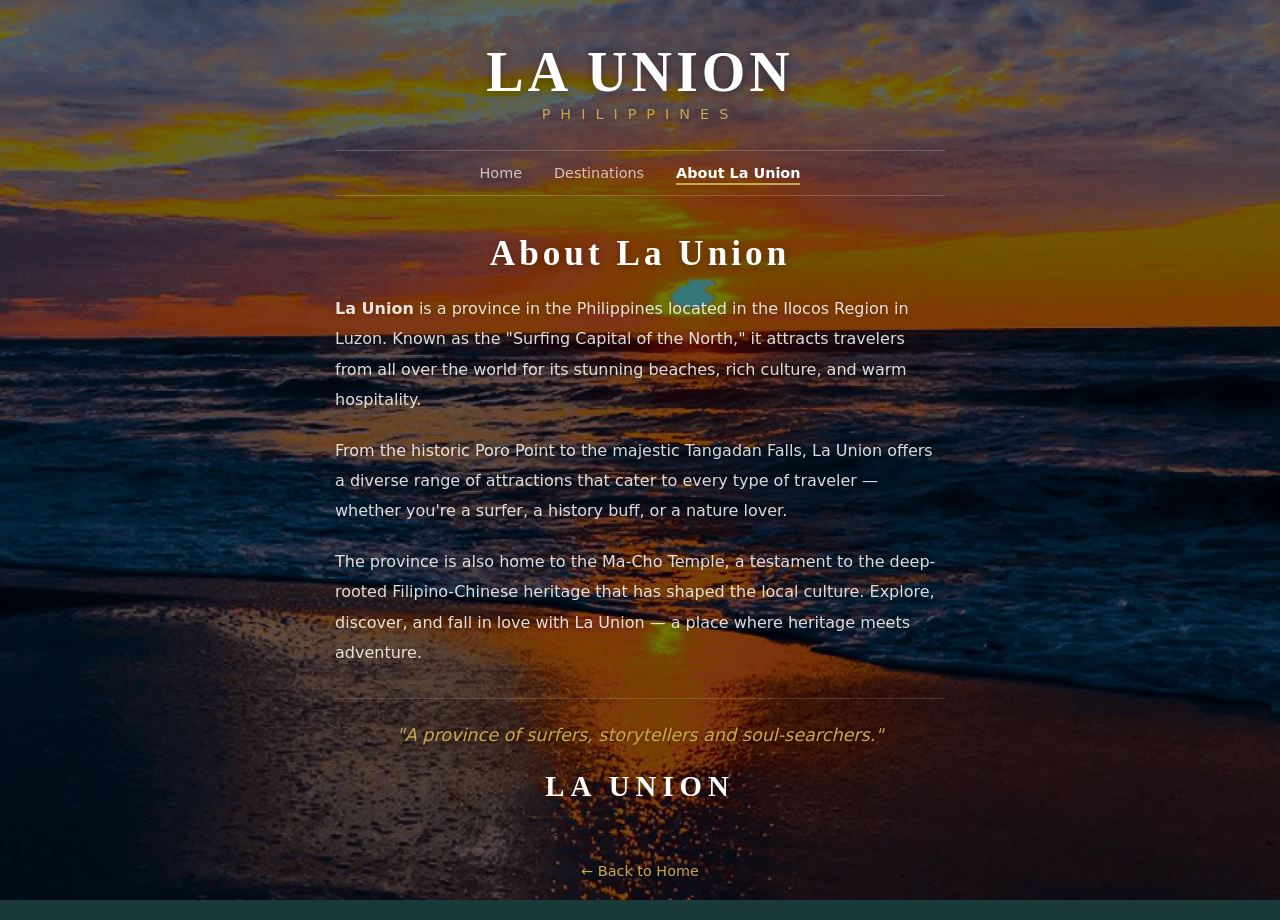
<file: about.html>
<!DOCTYPE html>
<html lang="en">
<head>
    <meta charset="UTF-8" />
    <meta name="viewport" content="width=device-width, initial-scale=1.0" />
    <title>La Union Heritage - About</title>
    <link rel="stylesheet" href="style.css" />
    <link rel="preload" as="image" href="images/pangasinan-bg.webp" fetchpriority="high" />
</head>
<body>
    <div class="container">
        <!-- ===== HEADER ===== -->
        <div class="header">
            <h1 class="main-title">LA UNION</h1>
            <p class="sub-title">PHILIPPINES</p>
        </div>

        <!-- ===== NAVIGATION ===== -->
        <nav class="nav">
            <a href="index.html">Home</a>
            <a href="destinations.html">Destinations</a>
            <a href="about.html" class="active">About La Union</a>
        </nav>

        <!-- ===== ABOUT CONTENT ===== -->
        <div class="about-content">
            <h2>About La Union</h2>
            <p>
                <strong>La Union</strong> is a province in the Philippines located in the Ilocos Region 
                in Luzon. Known as the "Surfing Capital of the North," it attracts travelers from all 
                over the world for its stunning beaches, rich culture, and warm hospitality.
            </p>
            <p>
                From the historic Poro Point to the majestic Tangadan Falls, La Union offers a 
                diverse range of attractions that cater to every type of traveler — whether you're 
                a surfer, a history buff, or a nature lover.
            </p>
            <p>
                The province is also home to the Ma-Cho Temple, a testament to the deep-rooted 
                Filipino-Chinese heritage that has shaped the local culture. Explore, discover, and 
                fall in love with La Union — a place where heritage meets adventure.
            </p>

            <div class="about-footer">
                <p class="quote">"A province of surfers, storytellers and soul-searchers."</p>
                <p class="brand">LA UNION</p>
            </div>
        </div>

        <!-- ===== BACK LINK ===== -->
        <a href="index.html" class="back-link">← Back to Home</a>
    </div>
</body>
</html>
</file>
<file: style.css>
* {
    margin: 0;
    padding: 0;
    box-sizing: border-box;
}

body {
    font-family: 'Segoe UI', Roboto, system-ui, -apple-system, sans-serif;
    color: #1a3a3a;
    min-height: 100vh;
    display: flex;
    align-items: center;
    justify-content: center;
    padding: 20px;
    
    background-image: url('images/pangasinan-bg.webp');
    background-size: cover;
    background-position: center;
    background-repeat: no-repeat;
    background-attachment: fixed;
    position: relative;
    background-color: #1a3a3a;
}

body::before {
    content: '';
    position: fixed;
    top: 0;
    left: 0;
    right: 0;
    bottom: 0;
    background: rgba(0, 0, 0, 0.5);
    z-index: 0;
}

.container {
    max-width: 650px;
    width: 100%;
    background: transparent;
    padding: 20px;
    text-align: center;
    position: relative;
    z-index: 1;
}

.header {
    margin-bottom: 28px;
}

.main-title {
    font-family: 'Georgia', 'Times New Roman', serif;
    font-size: 3.5rem;
    font-weight: 700;
    color: #ffffff;
    letter-spacing: 4px;
    margin-bottom: 2px;
    text-shadow: 0 2px 10px rgba(0,0,0,0.3);
}

.sub-title {
    font-size: 0.9rem;
    letter-spacing: 10px;
    color: #c9a84c;
    font-weight: 500;
    text-transform: uppercase;
    text-shadow: 0 2px 10px rgba(0,0,0,0.3);
}

.nav {
    display: flex;
    justify-content: center;
    gap: 32px;
    padding: 14px 0;
    border-top: 1px solid rgba(255, 255, 255, 0.2);
    border-bottom: 1px solid rgba(255, 255, 255, 0.2);
    margin-bottom: 28px;
}

.nav a {
    text-decoration: none;
    color: rgba(255, 255, 255, 0.7);
    font-size: 0.9rem;
    font-weight: 500;
    transition: color 0.3s ease;
    position: relative;
}

.nav a:hover {
    color: #ffffff;
}

.nav a.active {
    color: #ffffff;
    font-weight: 600;
}

.nav a.active::after {
    content: '';
    position: absolute;
    bottom: -4px;
    left: 0;
    right: 0;
    height: 2px;
    background: #c9a84c;
}

.destinations {
    display: flex;
    flex-direction: column;
    align-items: flex-start;
    gap: 8px;
    margin-bottom: 32px;
    padding-left: 20px;
}

.destinations .item {
    display: flex;
    align-items: center;
    gap: 12px;
    font-size: 0.9rem;
    color: rgba(255, 255, 255, 0.85);
    letter-spacing: 0.5px;
    font-weight: 400;
    padding: 4px 0;
}

.destinations .dest-icon {
    width: 35px;
    height: 35px;
    border-radius: 50%;
    object-fit: cover;
    border: 2px solid #c9a84c;
    aspect-ratio: 1/1;
    flex-shrink: 0;
}

.destinations .number {
    color: #c9a84c;
    font-weight: 600;
    margin-right: 4px;
}

.item-link {
    text-decoration: none;
    display: block;
    width: 100%;
    transition: transform 0.2s ease;
}

.item-link:hover {
    transform: translateX(5px);
}

.item-link:hover .item {
    color: #ffffff;
}

.hero {
    padding-top: 28px;
    border-top: 1px solid rgba(255, 255, 255, 0.2);
}

.hero h2 {
    font-family: 'Georgia', 'Times New Roman', serif;
    font-size: 2.6rem;
    font-weight: 700;
    color: #ffffff;
    letter-spacing: 4px;
    margin-bottom: 14px;
    text-shadow: 0 2px 10px rgba(0,0,0,0.3);
}

.hero p {
    font-size: 1rem;
    color: rgba(255, 255, 255, 0.85);
    max-width: 520px;
    margin: 0 auto;
    line-height: 1.8;
    text-shadow: 0 1px 5px rgba(0,0,0,0.3);
}

.about-content {
    text-align: left;
    padding: 10px 0;
}

.about-content h2 {
    font-family: 'Georgia', 'Times New Roman', serif;
    font-size: 2.2rem;
    font-weight: 700;
    color: #ffffff;
    text-shadow: 0 2px 10px rgba(0,0,0,0.3);
    text-align: center;
    margin-bottom: 20px;
    letter-spacing: 4px;
}

.about-content p {
    font-size: 1rem;
    color: rgba(255, 255, 255, 0.85);
    line-height: 1.9;
    text-shadow: 0 1px 5px rgba(0,0,0,0.3);
    margin-bottom: 20px;
}

.about-content .about-footer {
    text-align: center;
    margin-top: 30px;
    padding-top: 20px;
    border-top: 1px solid rgba(255, 255, 255, 0.15);
}

.about-content .quote {
    font-style: italic;
    font-size: 1.1rem;
    color: #c9a84c;
    margin-bottom: 6px;
}

.about-content .brand {
    font-family: 'Georgia', 'Times New Roman', serif;
    font-size: 1.8rem;
    font-weight: 700;
    color: #ffffff;
    letter-spacing: 6px;
    text-shadow: 0 2px 10px rgba(0,0,0,0.3);
}

.back-link {
    display: inline-block;
    margin-top: 20px;
    color: #c9a84c;
    text-decoration: none;
    font-size: 0.9rem;
    font-weight: 500;
    transition: color 0.3s ease;
}

.back-link:hover {
    color: #ffffff;
}

.divider {
    border: none;
    border-top: 1px solid rgba(255, 255, 255, 0.15);
    margin: 8px 0;
}

.destination-detail {
    text-align: left;
    padding: 16px 0;
    scroll-margin-top: 20px;
}

.destination-detail .detail-image {
    width: 100%;
    height: 200px;
    object-fit: cover;
    border-radius: 12px;
    margin-bottom: 12px;
    border: 2px solid rgba(255, 255, 255, 0.2);
    aspect-ratio: 16/9;
}

.destination-detail h2 {
    font-family: 'Georgia', 'Times New Roman', serif;
    font-size: 2rem;
    font-weight: 700;
    color: #ffffff;
    text-shadow: 0 2px 10px rgba(0,0,0,0.3);
    margin-bottom: 2px;
}

.destination-detail h4 {
    font-size: 0.9rem;
    font-weight: 400;
    color: #c9a84c;
    letter-spacing: 2px;
    margin-bottom: 10px;
}

.destination-detail p {
    font-size: 0.95rem;
    color: rgba(255, 255, 255, 0.85);
    line-height: 1.8;
    text-shadow: 0 1px 5px rgba(0,0,0,0.3);
}

img {
    max-width: 100%;
    height: auto;
    display: block;
}

@media (max-width: 600px) {
    .container { padding: 15px; }
    .main-title { font-size: 2.5rem; letter-spacing: 2px; }
    .sub-title { font-size: 0.7rem; letter-spacing: 6px; }
    .nav { gap: 20px; flex-wrap: wrap; padding: 12px 0; }
    .nav a { font-size: 0.8rem; }
    .destinations { padding-left: 10px; }
    .destinations .item { font-size: 0.85rem; gap: 10px; }
    .destinations .dest-icon { width: 28px; height: 28px; }
    .destination-detail .detail-image { height: 150px; }
    .destination-detail h2 { font-size: 1.6rem; }
    .destination-detail p { font-size: 0.88rem; }
    .about-content h2 { font-size: 1.8rem; }
    .about-content p { font-size: 0.92rem; }
    .about-content .brand { font-size: 1.4rem; }
    .hero h2 { font-size: 2rem; letter-spacing: 2px; }
    .hero p { font-size: 0.92rem; padding: 0 4px; }
}

@media (max-width: 400px) {
    .container { padding: 10px; }
    .main-title { font-size: 2rem; letter-spacing: 1px; }
    .hero h2 { font-size: 1.6rem; letter-spacing: 1px; }
    .nav { gap: 14px; }
    .nav a { font-size: 0.75rem; }
    .destinations .dest-icon { width: 22px; height: 22px; }
    .destination-detail .detail-image { height: 120px; }
    .destination-detail h2 { font-size: 1.3rem; }
    .about-content h2 { font-size: 1.5rem; }
    .about-content .brand { font-size: 1.2rem; }
}
</file>
